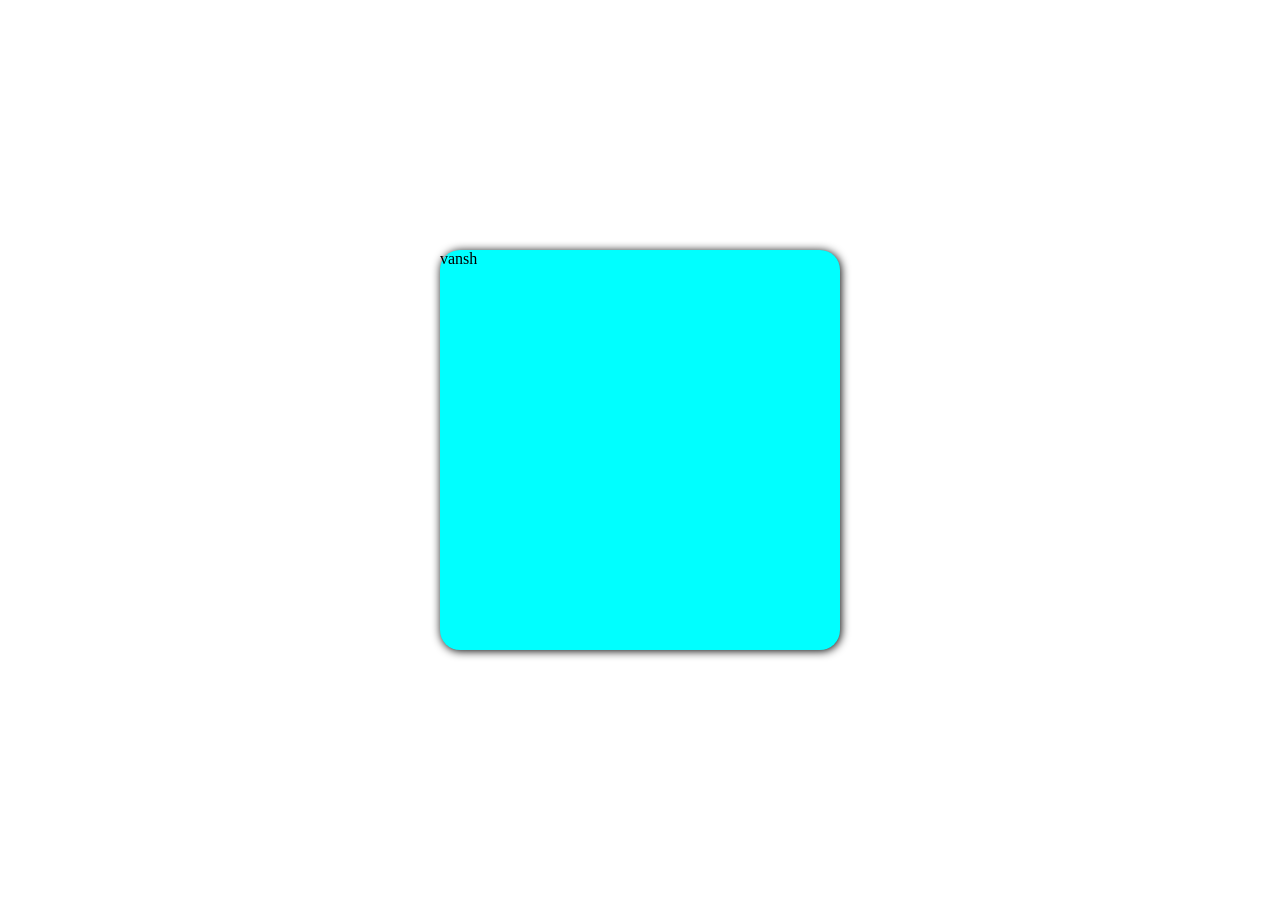
<file: css box/index.html>
<!DOCTYPE html>
<html lang="en">
<head>
    <meta charset="UTF-8">
    <meta name="viewport" content="width=device-width, initial-scale=1.0">
    <title>Document</title>
    <link rel="stylesheet" href="style.css">
</head>
<body>
    <div class="box">
        vansh
        
    </div>
</body>
</html>
</file>
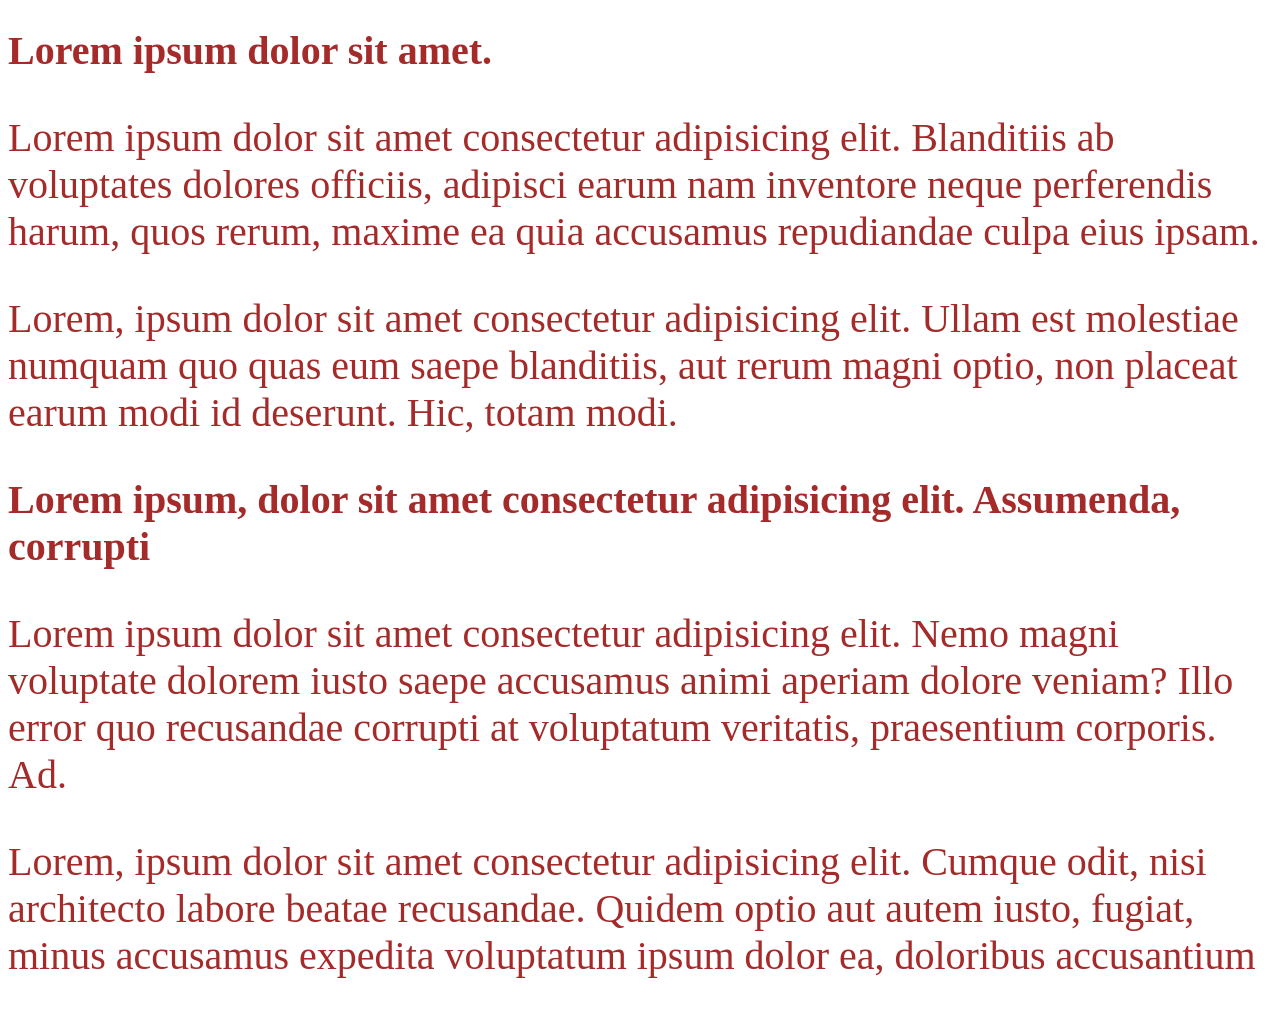
<file: css unit/index.html>
<!DOCTYPE html>
<html lang="en">
<head>
    <meta charset="UTF-8">
    <meta name="viewport" content="width=device-width, initial-scale=1.0">
    <title>Document</title>
    <link rel="stylesheet" href="style.css">
</head>
<body>
    <h1>Lorem ipsum dolor sit amet.</h1>

<p>Lorem ipsum dolor sit amet consectetur adipisicing elit. Blanditiis
ab voluptates dolores officiis, adipisci earum nam inventore neque
perferendis harum, quos rerum, maxime ea quia accusamus repudiandae
culpa eius ipsam.</p>

<p>Lorem, ipsum dolor sit amet consectetur adipisicing elit. Ullam est
molestiae numquam quo quas eum saepe blanditiis, aut rerum magni optio,
non placeat earum modi id deserunt. Hic, totam modi.</p>

<h1>Lorem ipsum, dolor sit amet consectetur adipisicing elit.
Assumenda, corrupti</h1>

<p>Lorem ipsum dolor sit amet consectetur adipisicing elit. Nemo magni
voluptate dolorem iusto saepe accusamus animi aperiam dolore veniam?
Illo error quo recusandae corrupti at voluptatum veritatis, praesentium
corporis. Ad.</p>

<p>Lorem, ipsum dolor sit amet consectetur adipisicing elit. Cumque
odit, nisi architecto labore beatae recusandae. Quidem optio aut autem
iusto, fugiat, minus accusamus expedita voluptatum ipsum dolor ea,
doloribus accusantium</p>

    
</body>
</html>
</file>
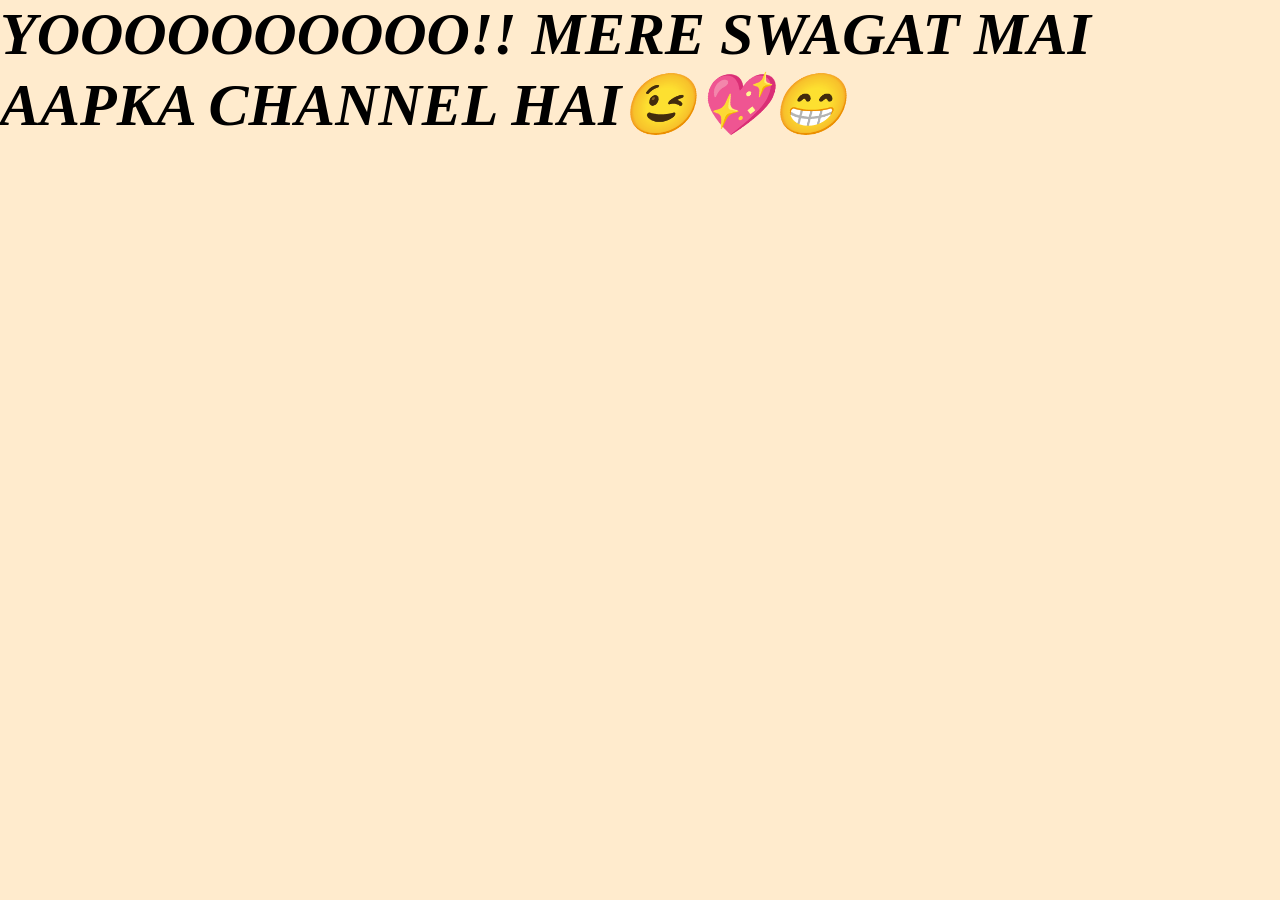
<file: font/index.html>
<!DOCTYPE html>
<html lang="en">
<head>
    <meta charset="UTF-8">
    <meta name="viewport" content="width=device-width, initial-scale=1.0">
    <title>Document</title>
    <link rel="stylesheet" href="style.css">
</head>
<body>
   <h1>YOOOOOOOOOO!! MERE SWAGAT MAI AAPKA CHANNEL HAI😉💖😁<h1>
    
</body>
</html>
</file>
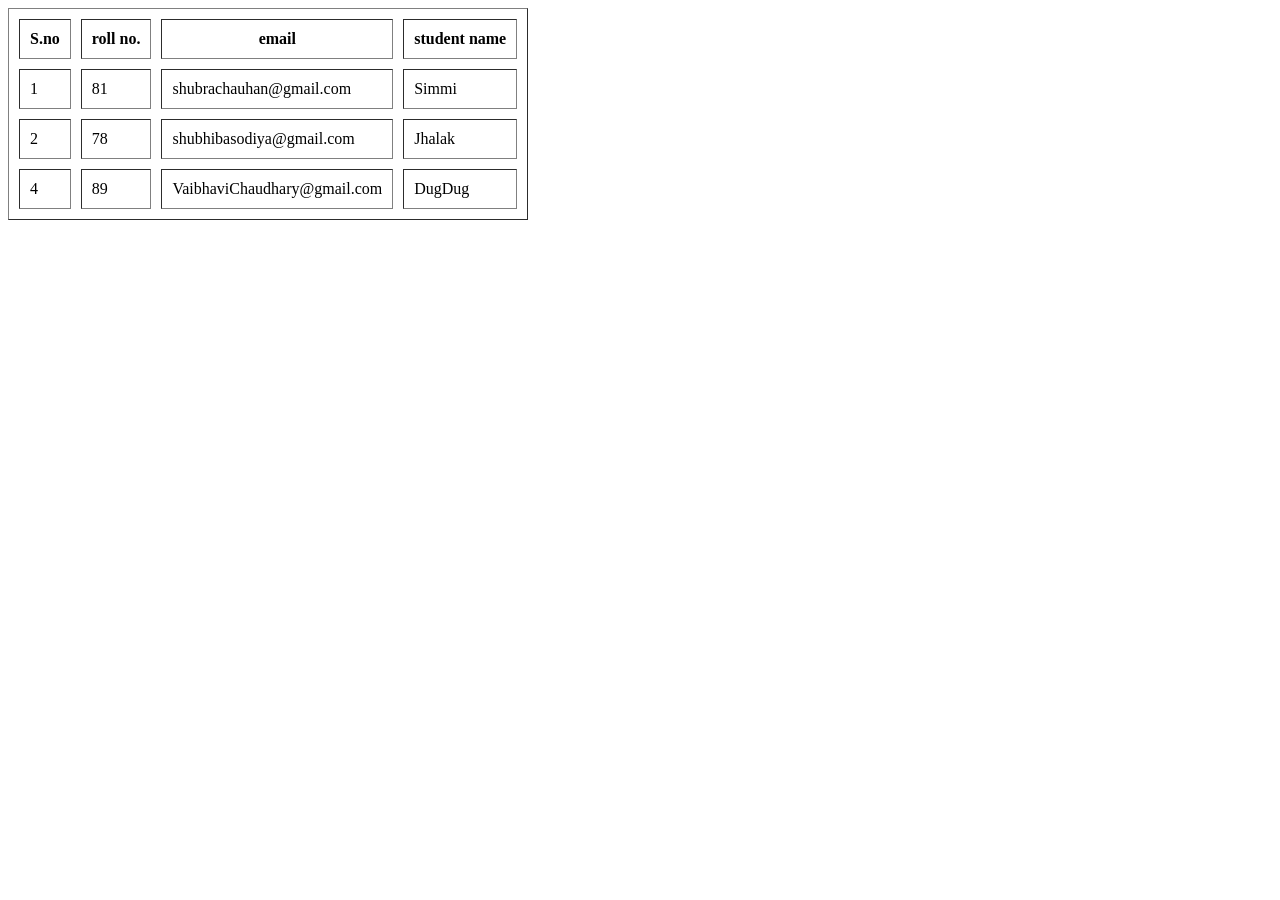
<file: table/index.html>
<!DOCTYPE html>
<html lang="en">
<head>
    <meta charset="UTF-8">
    <meta name="viewport" content="width=device-width, initial-scale=1.0">
    <title>Document</title>
</head>
<body>
    <table border="1" cellpadding="10" cellspacing="10">
        <thead>
            <th>S.no</th>
            <th>roll no.</th>
            <th>email</th>
            <th>student name</th>
        </thead>
        <tr>
            <td>1</td>
            <td>81</td>
            <td>shubrachauhan@gmail.com</td>
            <td>Simmi</td>
        </tr>
        <tr>
            <td>2</td>
            <td>78</td>
            <td>shubhibasodiya@gmail.com</td>
            <td>Jhalak</td>
        </tr>
        <tr>
            <td>4</td>
            <td>89</td>
            <td>VaibhaviChaudhary@gmail.com</td>
            <td>DugDug</td>
        </tr>
    </table>
    
</body>
</html>
</file>
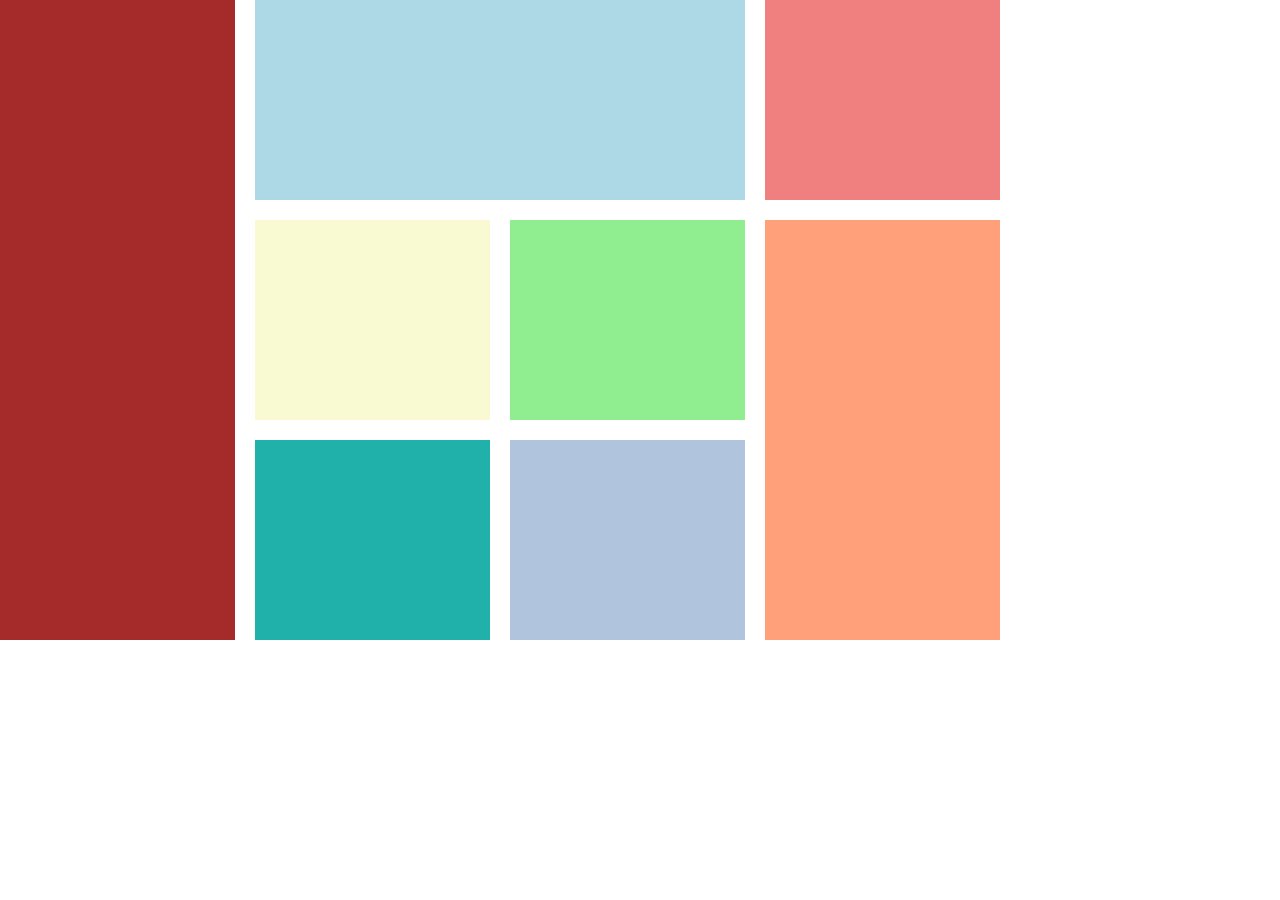
<file: online class/cssgrid/index.html>
<!DOCTYPE html>
<html lang="en">
<head>
    <meta charset="UTF-8">
    <meta name="viewport" content="width=device-width, initial-scale=1.0">
    <title>Document</title>
    <link rel="stylesheet" href="style.css">
</head>
<body>
    <div class="box_container">
        <div class="box1"></div>
        <div class="box2"></div>
        <div class="box3"></div>
        <div class="box4"></div>
        <div class="box5"></div>
        <div class="box6"></div>
        <div class="box7"></div>
        <div class="box8"></div>
       
    </div>
    
</body>
</html>
</file>
<file: css box/style.css>
*{
    margin: 0px;
    padding: 0px;
    box-sizing: border-box;
}
html,body{
    width: 100%;
    height: 100%;
}
body{
    display: flex;
    align-items: center;
    justify-content: center;
}
p{
    font-size: 50px;
    text-shadow: 0px 0px 10px black;
}
.box{
    width: 400px;
    height: 400px;
    background-color: aqua;
    box-shadow: 1px 1px 10px black;
    border-radius: 20px;
}
.box:hover{
    box-shadow: 0px 0px 30px 2px rgba(0, 0, 0, 0.329);
}
</file>
<file: css unit/style.css>
/*{
    margin:0px;
    padding:0px;
    box-sizing: border-box;
}
html,body{
    width:100%;
    height:100%;
}
.box{
    width:500px;
    height:500px;
    background-color: brown;
    font:30px;
}
.box1{
    width:20rem;
    height:20em;
    background-color: aqua;
}*/

.box {
    width: 100%;
    height: 100%;
    background-color: aquamarine;
}

.box>div {
    width: 100%;
    height: 20%;
    background-color: brown;
    border: 1px solid black;
}

/*h1+p {
    color: lightblue;
}*/

h1~p, h1 {
    font-size: 40px;
    color: brown;
}
</file>
<file: font/style.css>
@font-face {
    font-family: Subhra;
    src: url('./magnetic-italic.ttf');

}
*{
    margin: 0px;
    padding: 0px;
    box-sizing: border-box;
}
html,body{
    width:100%;
    height:300px;
    background-color: blanchedalmond;
    font-size: 30px;
    font-weight: 100;
    font-style: italic;

}
</file>
<file: online class/cssgrid/style.css>
*{
    margin: 0px;
    padding: 0px;
    box-sizing: border-box;
}

html,body{
    width: 100%;
    height: 100%;
}
.box_container{
    display: grid;
    width: 1000px;
    grid-template-columns:repeat(4,1fr);
    grid-template-rows:200px 200px 200px ;
    gap: 20px;
    grid-template-areas: "a b b c"
                         "a d e f"
                         "a g h f";
}
.box1{
    background-color:brown;
   /* grid-row-start: 1;
   grid-row-end: 5;
   grid-column-start: 1;
   grid-column-end: 2; */
   /* grid-row: 1/5;
   grid-column: 1/2; */
     grid-area: a;
}
.box2{
    background-color:lightblue;
    /* grid-column: 2/4;
    grid-row: 1/2; */
    grid-area: b;
}.box3{
    background-color:lightcoral;
    /* grid-column: 4/5;
    grid-row: 1/2; */
    grid-area: c;
}.box4{
    background-color:lightgoldenrodyellow;
   grid-area: d;
}.box5{
    background-color:lightgreen;
grid-area: e;
}.box6{
    background-color:lightsalmon;
    /* grid-column: 4/5;
    grid-row: 2/4; */
    grid-area: f;
}.box7{
    background-color:lightseagreen;
 grid-area: g;
}.box8{
    background-color:lightsteelblue;
    grid-area: h;
}
</file>
